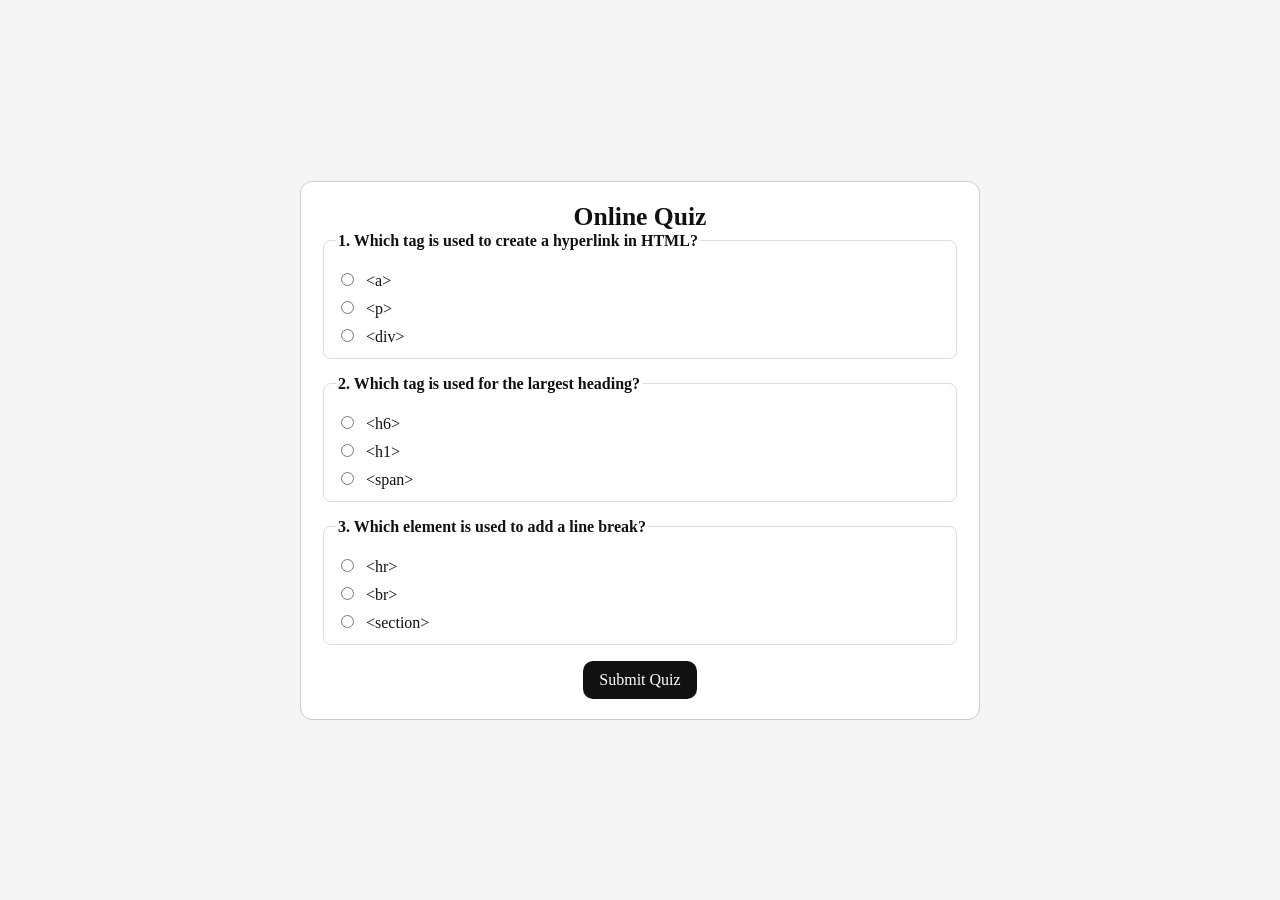
<file: Prac3/index.html>
<!doctype html>
<html lang="en">
<head>
  <meta charset="utf-8" />
  <meta name="viewport" content="width=device-width, initial-scale=1" />
  <title>Online Quiz</title>
  <link rel="stylesheet" href="styles.css" />
</head>
<body>
  <main class="quiz-page">
    <section class="quiz-card" aria-labelledby="quizTitle">
      <h1 id="quizTitle">Online Quiz</h1>

      <form class="quiz-form">
        <fieldset class="question-block">
          <legend>1. Which tag is used to create a hyperlink in HTML?</legend>
          <label><input type="radio" name="q1" /> &lt;a&gt;</label>
          <label><input type="radio" name="q1" /> &lt;p&gt;</label>
          <label><input type="radio" name="q1" /> &lt;div&gt;</label>
        </fieldset>

        <fieldset class="question-block">
          <legend>2. Which tag is used for the largest heading?</legend>
          <label><input type="radio" name="q2" /> &lt;h6&gt;</label>
          <label><input type="radio" name="q2" /> &lt;h1&gt;</label>
          <label><input type="radio" name="q2" /> &lt;span&gt;</label>
        </fieldset>

        <fieldset class="question-block">
          <legend>3. Which element is used to add a line break?</legend>
          <label><input type="radio" name="q3" /> &lt;hr&gt;</label>
          <label><input type="radio" name="q3" /> &lt;br&gt;</label>
          <label><input type="radio" name="q3" /> &lt;section&gt;</label>
        </fieldset>

        <button type="submit" class="submit-btn">Submit Quiz</button>
      </form>
    </section>
  </main>
</body>
</html>
</file>
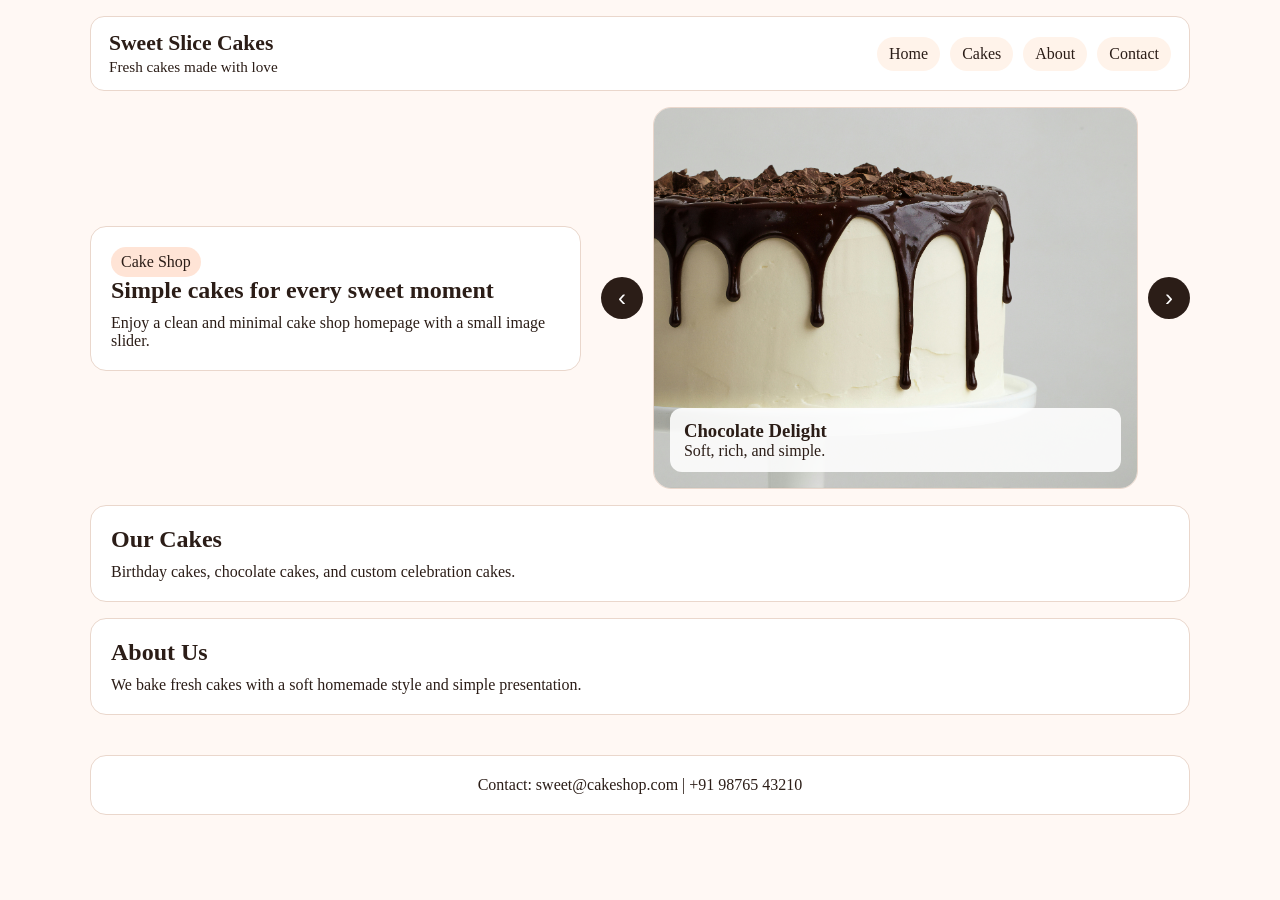
<file: prac5/index.html>
<!doctype html>
<html lang="en">
<head>
  <meta charset="utf-8" />
  <meta name="viewport" content="width=device-width, initial-scale=1" />
  <title>Sweet Slice Cakes</title>
  <link rel="stylesheet" href="style.css" />
</head>
<body>
  <header class="site-header">
    <div class="brand">

      <div>
        <h1>Sweet Slice Cakes</h1>
        <p>Fresh cakes made with love</p>
      </div>
    </div>

    <nav class="site-nav" aria-label="Main navigation">
      <a href="#home">Home</a>
      <a href="#cakes">Cakes</a>
      <a href="#about">About</a>
      <a href="#contact">Contact</a>
    </nav>
  </header>

  <main id="home" class="home-page">
    <section class="hero">
      <div class="hero-text">
        <p class="tag">Cake Shop</p>
        <h2>Simple cakes for every sweet moment</h2>
        <p>Enjoy a clean and minimal cake shop homepage with a small image slider.</p>
      </div>

      <div class="slider" aria-label="Cake image slider">
        <button class="slider-btn prev" type="button" aria-label="Previous cake">‹</button>
        <div class="slide">
          <img id="sliderImage" src="img.jpg" alt="Cake slide 1" />
          <div class="slide-caption">
            <h3 id="slideTitle">Chocolate Delight</h3>
            <p id="slideText">Soft, rich, and simple.</p>
          </div>
        </div>
        <button class="slider-btn next" type="button" aria-label="Next cake">›</button>
      </div>
    </section>

    <section id="cakes" class="info-section">
      <h2>Our Cakes</h2>
      <p>Birthday cakes, chocolate cakes, and custom celebration cakes.</p>
    </section>

    <section id="about" class="info-section">
      <h2>About Us</h2>
      <p>We bake fresh cakes with a soft homemade style and simple presentation.</p>
    </section>
  </main>

  <footer id="contact" class="site-footer">
    <p>Contact: sweet@cakeshop.com | +91 98765 43210</p>
  </footer>

  <script src="script.js"></script>
</body>
</html>
</file>
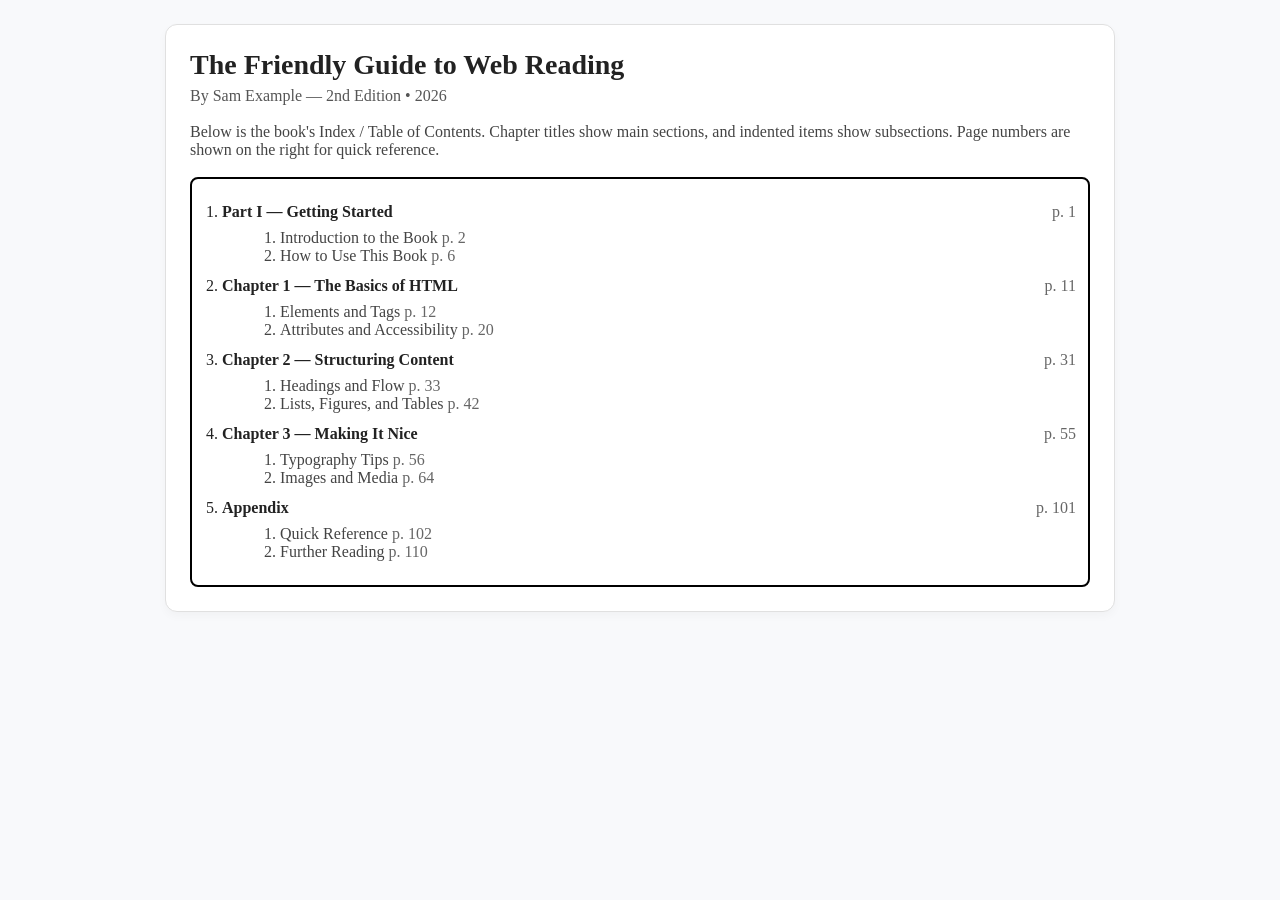
<file: book_index.html>
<!--
  Simple, human-friendly HTML page showing a Book's Index / Table of Contents.
  - Uses Comic Sans for a friendly look
  - No external CSS file; minimal inline styles only for font and rounded border
  - Keep markup semantic and easy to read
-->
<!doctype html>
<html lang="en">
  <head>
    <meta charset="utf-8" />
    <meta name="viewport" content="width=device-width, initial-scale=1" />
    <title>Book Table of Contents</title>
  </head>
  <body style="margin:24px; background:#f8f9fb;">

    <!-- Main container with a rounded border. Inline style used to keep everything in one file. -->
    <div style="max-width:900px; margin:0 auto; background:#ffffff; border:1px solid #e0e0e0; border-radius:12px; padding:24px; box-shadow:0 4px 10px rgba(0,0,0,0.03); font-family: 'Comic Sans MS', 'Comic Sans', cursive; color:#222;">

      <!-- Header: book title and metadata (traditional tag) -->
      <div style="margin-bottom:18px;">
        <h1 style="margin:0 0 6px 0; font-size:28px;">The Friendly Guide to Web Reading</h1>
        <p style="margin:0; color:#555;">By Sam Example — 2nd Edition • 2026</p>
      </div>

      <!-- Short description / purpose of the TOC -->
      <p style="margin-top:16px; color:#444;">Below is the book's Index / Table of Contents. Chapter titles show main sections, and indented items show subsections. Page numbers are shown on the right for quick reference.</p>

      <!-- Table of Contents (traditional tags). Added clear black border around this area. -->
      <div style="margin-top:18px;">
        <div style="border:2px solid #000; border-radius:8px; padding:12px;">
          <ol style="padding-left:18px; margin:0;">
          <li style="margin:12px 0;">
            <div style="display:flex; justify-content:space-between; align-items:center;">
              <strong>Part I — Getting Started</strong>
              <span style="color:#666;">p. 1</span>
            </div>
            <ol style="margin:8px 0 0 18px; color:#444;">
              <li>Introduction to the Book <span style="color:#666;">p. 2</span></li>
              <li>How to Use This Book <span style="color:#666;">p. 6</span></li>
            </ol>
          </li>

          <li style="margin:12px 0;">
            <div style="display:flex; justify-content:space-between; align-items:center;">
              <strong>Chapter 1 — The Basics of HTML</strong>
              <span style="color:#666;">p. 11</span>
            </div>
            <ol style="margin:8px 0 0 18px; color:#444;">
              <li>Elements and Tags <span style="color:#666;">p. 12</span></li>
              <li>Attributes and Accessibility <span style="color:#666;">p. 20</span></li>
            </ol>
          </li>

          <li style="margin:12px 0;">
            <div style="display:flex; justify-content:space-between; align-items:center;">
              <strong>Chapter 2 — Structuring Content</strong>
              <span style="color:#666;">p. 31</span>
            </div>
            <ol style="margin:8px 0 0 18px; color:#444;">
              <li>Headings and Flow <span style="color:#666;">p. 33</span></li>
              <li>Lists, Figures, and Tables <span style="color:#666;">p. 42</span></li>
            </ol>
          </li>

          <li style="margin:12px 0;">
            <div style="display:flex; justify-content:space-between; align-items:center;">
              <strong>Chapter 3 — Making It Nice</strong>
              <span style="color:#666;">p. 55</span>
            </div>
            <ol style="margin:8px 0 0 18px; color:#444;">
              <li>Typography Tips <span style="color:#666;">p. 56</span></li>
              <li>Images and Media <span style="color:#666;">p. 64</span></li>
            </ol>
          </li>

          <li style="margin:12px 0;">
            <div style="display:flex; justify-content:space-between; align-items:center;">
              <strong>Appendix</strong>
              <span style="color:#666;">p. 101</span>
            </div>
            <ol style="margin:8px 0 0 18px; color:#444;">
              <li>Quick Reference <span style="color:#666;">p. 102</span></li>
              <li>Further Reading <span style="color:#666;">p. 110</span></li>
            </ol>
          </li>
          </ol>
        </div>
      </div>

    </div>

  </body>
</html>
</file>
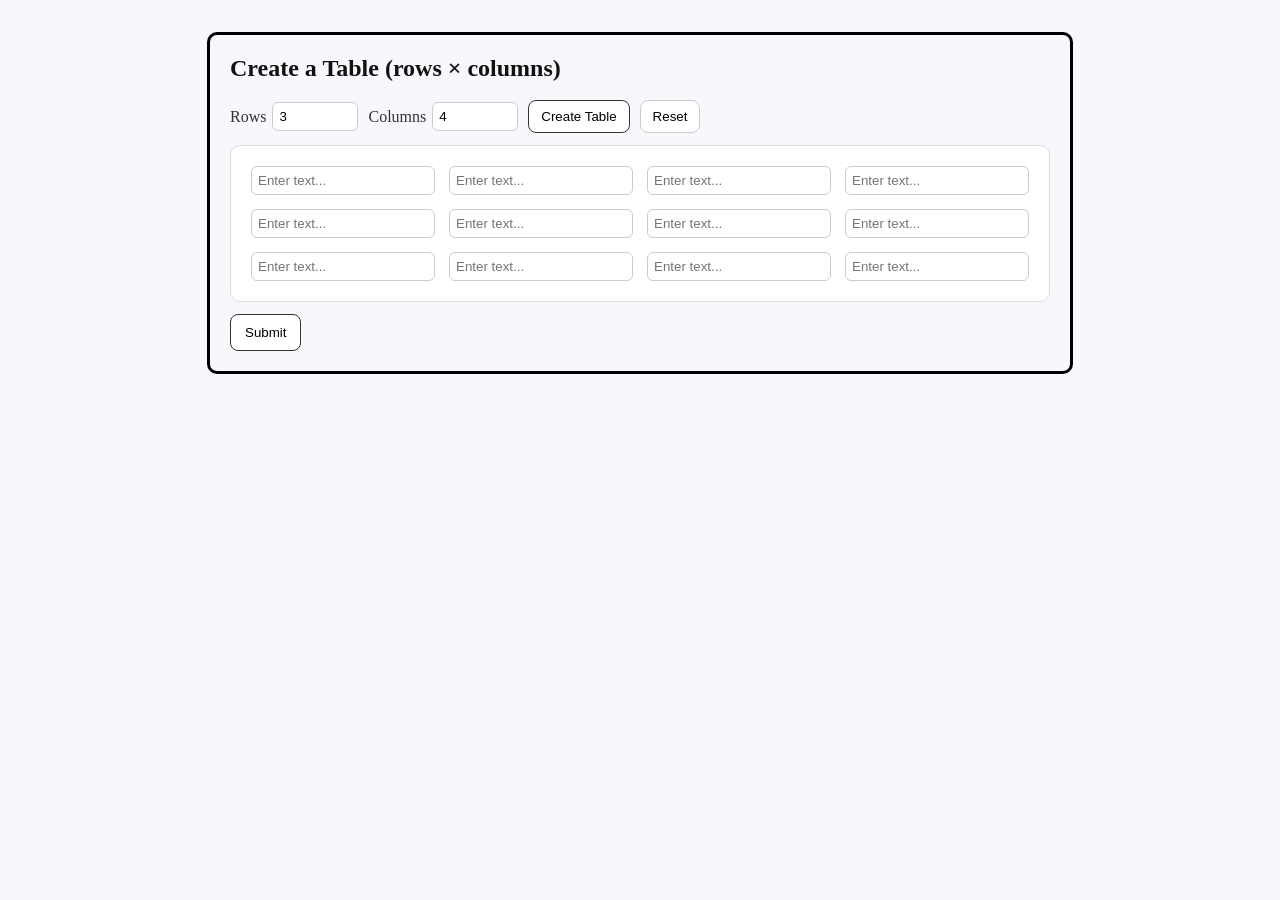
<file: dynamic_table.html>
<!--
  Dynamic Table Creator
  - Enter rows and columns, click "Create Table".
  - Each cell contains a text input.
  - On submit, no text field may be empty (validated).
  - Minimalistic design, Comic Sans typography, inline styles only.
-->
<!doctype html>
<html lang="en">
  <head>
    <meta charset="utf-8" />
    <meta name="viewport" content="width=device-width, initial-scale=1" />
    <title>Dynamic Table Creator</title>
  </head>
  <body style="font-family: 'Comic Sans MS', 'Comic Sans', cursive; background:#f7f8fb; margin:32px; color:#111; ">

    <div style="max-width:820px; margin:0 auto; border: solid black; border-radius: 10px; padding: 20px ;">

      <!-- Header -->
      <div style="margin-bottom:18px;">
        <h1 style="margin:0 0 6px 0; font-size:24px;">Create a Table (rows × columns)</h1>
      </div>

      <!-- Controls -->
      <div style="display:flex; gap:10px; align-items:center; margin-bottom:12px;">
        <label style="display:flex; gap:6px; align-items:center; color:#333;">
          Rows
          <input id="rows" type="number" min="1" max="50" value="3" style="width:72px; padding:6px; border-radius:6px; border:1px solid #ccc;" />
        </label>

        <label style="display:flex; gap:6px; align-items:center; color:#333;">
          Columns
          <input id="cols" type="number" min="1" max="50" value="4" style="width:72px; padding:6px; border-radius:6px; border:1px solid #ccc;" />
        </label>

        <button id="createBtn" style="padding:8px 12px; border-radius:8px; border:1px solid #333; background:#fff; cursor:pointer;">Create Table</button>
        <button id="resetBtn" style="padding:8px 12px; border-radius:8px; border:1px solid #ccc; background:#fff; cursor:pointer;">Reset</button>
      </div>

      <!-- Message area -->
      <div id="message" role="status" aria-live="polite" style="margin-bottom:12px; color:#b00020;"></div>

      <!-- Table container with subtle rounded border (inline styles only) -->
      <div id="tableArea" style="border:1px solid #ddd; border-radius:10px; padding:12px; background:#fff;"></div>

      <!-- Submit action -->
      <div style="margin-top:12px;">
        <button id="submitBtn" style="padding:10px 14px; border-radius:8px; border:1px solid #333; background:#fff; cursor:pointer;">Submit</button>
      </div>

    </div>

    <script>
      // Helper to create the table of inputs
      function createTable(rows, cols) {
        const area = document.getElementById('tableArea');
        area.innerHTML = ''; // clear

        // Create a simple table element
        const tbl = document.createElement('table');
        tbl.style.borderCollapse = 'separate';
        tbl.style.width = '100%';
        tbl.style.tableLayout = 'fixed';

        for (let r = 0; r < rows; r++) {
          const tr = document.createElement('tr');
          for (let c = 0; c < cols; c++) {
            const td = document.createElement('td');
            // remove the black rounded border around each cell
            td.style.border = 'none';
            td.style.padding = '6px';
            td.style.verticalAlign = 'top';
            td.style.borderRadius = '6px';

            const input = document.createElement('input');
            input.type = 'text';
            input.placeholder = 'Enter text...';
            input.style.width = '100%';
            input.style.boxSizing = 'border-box';
            input.style.padding = '6px';
            input.style.border = '1px solid #ccc';
            input.style.borderRadius = '6px';

            // remove error styling when typing
            input.addEventListener('input', () => {
              input.style.borderColor = '#ccc';
              const msg = document.getElementById('message');
              msg.textContent = '';
            });

            td.appendChild(input);
            tr.appendChild(td);
          }
          tbl.appendChild(tr);
        }

        area.appendChild(tbl);
      }

      // Initial table on page load
      (function init() {
        const createBtn = document.getElementById('createBtn');
        const resetBtn = document.getElementById('resetBtn');
        const submitBtn = document.getElementById('submitBtn');

        createBtn.addEventListener('click', () => {
          const rows = Math.max(1, Math.min(50, parseInt(document.getElementById('rows').value || 1)));
          const cols = Math.max(1, Math.min(50, parseInt(document.getElementById('cols').value || 1)));
          createTable(rows, cols);
        });

        resetBtn.addEventListener('click', () => {
          document.getElementById('rows').value = 3;
          document.getElementById('cols').value = 4;
          createTable(3, 4);
          document.getElementById('message').textContent = '';
        });

        submitBtn.addEventListener('click', () => {
          const area = document.getElementById('tableArea');
          const table = area.querySelector('table');
          const rows = [];
          if (table) {
            for (const tr of table.rows) {
              const rowVals = [];
              for (const td of tr.cells) {
                // collect values as-is (empty allowed)
                const val = td.querySelector('input').value;
                rowVals.push(val);
              }
              rows.push(rowVals);
            }
          }

          const msg = document.getElementById('message');
          msg.style.color = '#0a7a07';
          msg.textContent = 'Submitted (empty cells allowed) — check console for values.';
          console.log('Submitted table data:', rows);
        });

        // create the default table
        createTable(3, 4);
      })();
    </script>

  </body>
</html>
</file>
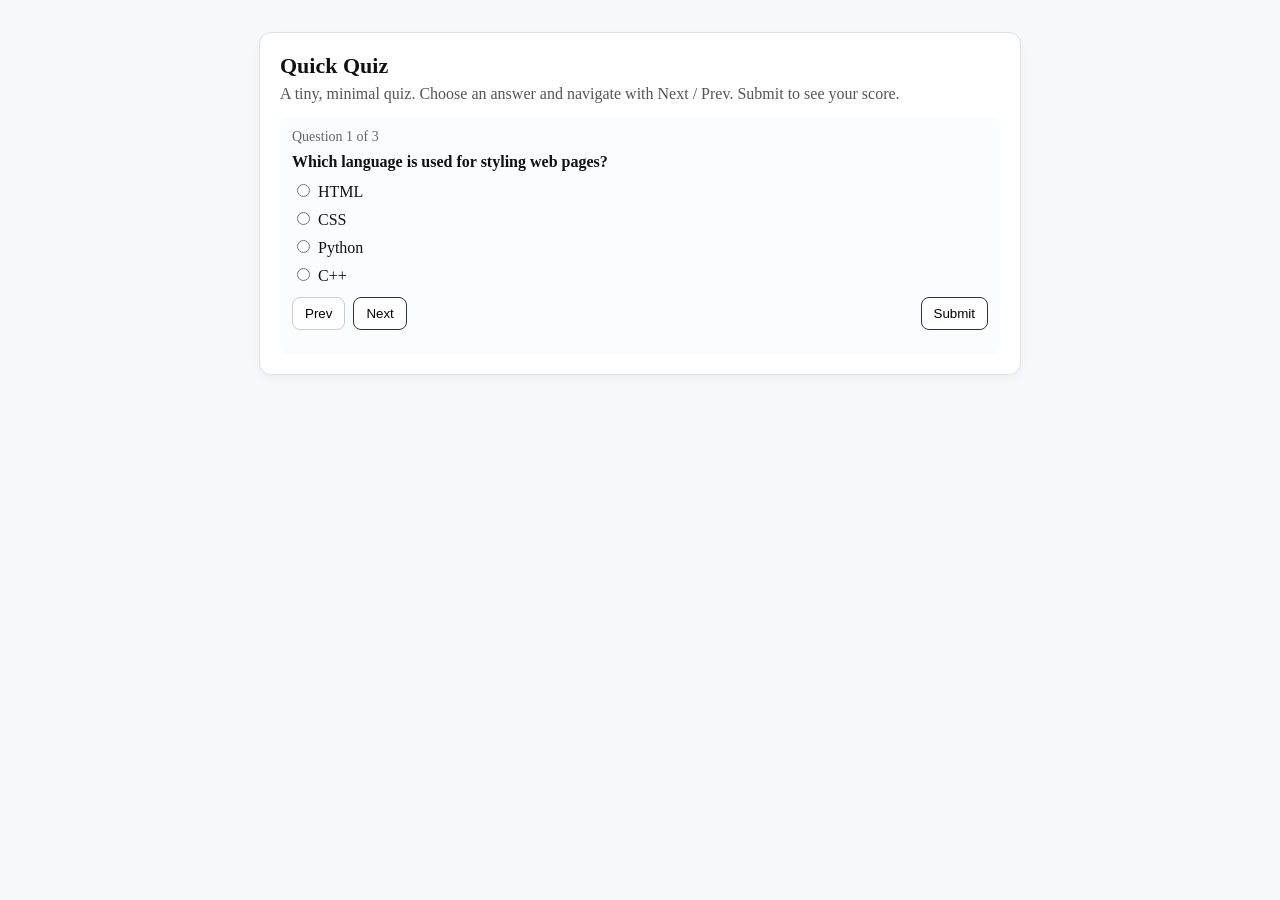
<file: quiz.html>
<!--
  Minimal Quiz App
  - Single HTML file with inline styles (Comic Sans)
  - Simple JavaScript: questions array, navigation, scoring
  - Minimal, human-friendly markup and comments
-->
<!doctype html>
<html lang="en">
  <head>
    <meta charset="utf-8" />
    <meta name="viewport" content="width=device-width, initial-scale=1" />
    <title>Minimal Quiz</title>
  </head>
  <body style="font-family: 'Comic Sans MS', 'Comic Sans', cursive; background:#f7f8fb; margin:32px; color:#111;">

    <div style="max-width:720px; margin:0 auto; background:#fff; border:1px solid #e0e0e0; border-radius:12px; padding:20px; box-shadow:0 4px 8px rgba(0,0,0,0.04);">
      <h1 style="margin:0 0 6px 0; font-size:22px;">Quick Quiz</h1>
      <p style="margin:0 0 14px 0; color:#555;">A tiny, minimal quiz. Choose an answer and navigate with Next / Prev. Submit to see your score.</p>

      <!-- Quiz area -->
      <div id="quizBox" style="border-radius:8px; padding:12px; background:#fbfcfd;">
        <!-- question will be injected here -->
        <div id="qNumber" style="color:#666; font-size:14px; margin-bottom:8px;"></div>
        <div id="question" style="font-weight:600; margin-bottom:10px;"></div>

        <form id="optionsForm" style="margin-bottom:12px;">
          <!-- options will be injected here as radio inputs -->
        </form>

        <div style="display:flex; gap:8px;">
          <button id="prevBtn" style="padding:8px 12px; border-radius:8px; border:1px solid #ccc; background:#fff; cursor:pointer;">Prev</button>
          <button id="nextBtn" style="padding:8px 12px; border-radius:8px; border:1px solid #333; background:#fff; cursor:pointer;">Next</button>
          <button id="submitBtn" style="margin-left:auto; padding:8px 12px; border-radius:8px; border:1px solid #333; background:#fff; cursor:pointer;">Submit</button>
        </div>

        <div id="result" aria-live="polite" style="margin-top:12px; color:#0a7a07; font-weight:600;"></div>
      </div>
    </div>

    <script>
      // Simple question set. Replace or extend as you like.
      const questions = [
        {
          q: 'Which language is used for styling web pages?',
          options: ['HTML', 'CSS', 'Python', 'C++'],
          answer: 1
        },
        {
          q: 'What does HTML stand for?',
          options: ['Hyper Text Markup Language', 'Hot Mail', 'Home Tool Markup', 'Hyperlinks Text Markup'],
          answer: 0
        },
        {
          q: 'Which tag is used for a paragraph in HTML?',
          options: ['<div>', '<p>', '<span>', '<section>'],
          answer: 1
        }
      ];

      // keep track of current question and user choices
      let current = 0;
      const choices = new Array(questions.length).fill(null);

      // render current question
      function renderQuestion() {
        const qNum = document.getElementById('qNumber');
        const qText = document.getElementById('question');
        const form = document.getElementById('optionsForm');

        qNum.textContent = `Question ${current + 1} of ${questions.length}`;
        qText.innerHTML = questions[current].q;

        // build options
        form.innerHTML = '';
        questions[current].options.forEach((opt, i) => {
          const id = `opt-${current}-${i}`;
          const wrapper = document.createElement('div');
          wrapper.style.marginBottom = '8px';

          const input = document.createElement('input');
          input.type = 'radio';
          input.name = 'option';
          input.id = id;
          input.value = i;
          input.style.marginRight = '8px';

          // restore previous choice if any
          if (choices[current] === i) input.checked = true;

          const label = document.createElement('label');
          label.htmlFor = id;
          label.textContent = opt;

          wrapper.appendChild(input);
          wrapper.appendChild(label);
          form.appendChild(wrapper);
        });
      }

      // attach events to navigation and submit
      (function init() {
        const prevBtn = document.getElementById('prevBtn');
        const nextBtn = document.getElementById('nextBtn');
        const submitBtn = document.getElementById('submitBtn');
        const form = document.getElementById('optionsForm');

        // capture choice when user changes selection
        form.addEventListener('change', (e) => {
          if (e.target && e.target.name === 'option') {
            choices[current] = parseInt(e.target.value, 10);
          }
        });

        prevBtn.addEventListener('click', () => {
          // save current selection if any
          saveCurrentSelection();
          if (current > 0) current--;
          renderQuestion();
        });

        nextBtn.addEventListener('click', () => {
          saveCurrentSelection();
          if (current < questions.length - 1) current++;
          renderQuestion();
        });

        submitBtn.addEventListener('click', () => {
          saveCurrentSelection();
          // score calculation
          let score = 0;
          for (let i = 0; i < questions.length; i++) {
            if (choices[i] === questions[i].answer) score++;
          }
          const result = document.getElementById('result');
          result.textContent = `You scored ${score} / ${questions.length}`;
        });

        // helper to store selected radio into choices array
        function saveCurrentSelection() {
          const checked = form.querySelector('input[name="option"]:checked');
          if (checked) choices[current] = parseInt(checked.value, 10);
        }

        // initial render
        renderQuestion();
      })();
    </script>

  </body>
</html>
</file>
<file: Prac3/styles.css>
* {
  box-sizing: border-box;
}

body {
  margin: 0;
  font-family: "Comic Sans MS", "Comic Sans", cursive;
  background: #f5f5f5;
  color: #111;
}

.quiz-page {
  min-height: 100vh;
  display: grid;
  place-items: center;
  padding: 24px;
}

.quiz-card {
  width: min(680px, 100%);
  background: #ffffff;
  border: 1px solid #ccc;
  border-radius: 12px;
  padding: 20px;
}

h1 {
  margin: 0;
  font-size: 1.6rem;
  text-align: center;
}

.quiz-form {
  display: grid;
  gap: 16px;
}

.question-block {
  border: 1px solid #ddd;
  border-radius: 8px;
  padding: 12px;
}

.question-block legend {
  font-weight: 700;
}

.question-block label {
  display: block;
  margin-top: 8px;
  cursor: pointer;
}

.question-block input {
  margin-right: 8px;
}

.submit-btn {
  justify-self: center;
  border: 0;
  border-radius: 10px;
  background: #111;
  color: #fff;
  padding: 10px 16px;
  font-family: inherit;
  font-size: 1rem;
  cursor: pointer;
}

.submit-btn:hover {
  background: #333;
}

@media (max-width: 600px) {
  .quiz-card {
    padding: 16px;
  }

  h1 {
    font-size: 1.4rem;
  }
}
</file>
<file: prac5/style.css>
* {
  box-sizing: border-box;
}

body {
  margin: 0;
  font-family: "Comic Sans MS", "Comic Sans", cursive;
  background: #fff8f4;
  color: #2b1d17;
}

.site-header,
.site-footer,
.hero,
.info-section {
  width: min(1100px, calc(100% - 32px));
  margin: 16px auto;
}

.site-header {
  display: flex;
  justify-content: space-between;
  align-items: center;
  gap: 16px;
  padding: 14px 18px;
  background: #ffffff;
  border: 1px solid #ead7cc;
  border-radius: 14px;
}

.brand {
  display: flex;
  align-items: center;
  gap: 12px;
}

.brand h1 {
  margin: 0;
  font-size: 1.35rem;
}

.brand p {
  margin: 2px 0 0;
  font-size: 0.95rem;
}

.brand-mark {
  font-size: 2rem;
}

.site-nav {
  display: flex;
  flex-wrap: wrap;
  gap: 10px;
}

.site-nav a {
  color: #2b1d17;
  text-decoration: none;
  padding: 8px 12px;
  border-radius: 999px;
  background: #fff3ea;
}

.home-page {
  padding-bottom: 8px;
}

.hero {
  display: grid;
  grid-template-columns: 1fr 1.2fr;
  gap: 20px;
  align-items: center;
}

.hero-text,
.info-section,
.site-footer {
  background: #ffffff;
  border: 1px solid #ead7cc;
  border-radius: 16px;
  padding: 20px;
}

.tag {
  display: inline-block;
  margin: 0 0 10px;
  padding: 6px 10px;
  border-radius: 999px;
  background: #ffe4d6;
}

.hero h2,
.info-section h2 {
  margin: 0 0 10px;
}

.hero p,
.info-section p,
.site-footer p {
  margin: 0;
}

.slider {
  position: relative;
  display: grid;
  grid-template-columns: auto 1fr auto;
  align-items: center;
  gap: 10px;
}

.slide {
  position: relative;
  overflow: hidden;
  border-radius: 18px;
  background: #fff;
  border: 1px solid #ead7cc;
}

.slide img {
  display: block;
  width: 100%;
  height: 380px;
  object-fit: cover;
}

.slide-caption {
  position: absolute;
  left: 16px;
  right: 16px;
  bottom: 16px;
  padding: 12px 14px;
  border-radius: 12px;
  background: rgba(255, 255, 255, 0.88);
}

.slide-caption h3,
.slide-caption p {
  margin: 0;
}

.slider-btn {
  width: 42px;
  height: 42px;
  border: 0;
  border-radius: 50%;
  background: #2b1d17;
  color: #fff;
  font-size: 1.5rem;
  cursor: pointer;
}

.info-section {
  margin-top: 0;
}

.site-footer {
  text-align: center;
}

@media (max-width: 820px) {
  .site-header,
  .hero {
    grid-template-columns: 1fr;
    display: grid;
  }

  .site-header {
    justify-items: start;
  }

  .slide img {
    height: 280px;
  }
}

@media (max-width: 520px) {
  .site-header,
  .hero-text,
  .info-section,
  .site-footer {
    padding: 16px;
  }

  .slider {
    grid-template-columns: 1fr;
  }

  .slider-btn {
    position: absolute;
    z-index: 1;
    top: 50%;
    transform: translateY(-50%);
  }

  .slider-btn.prev {
    left: 10px;
  }

  .slider-btn.next {
    right: 10px;
  }
}
</file>
